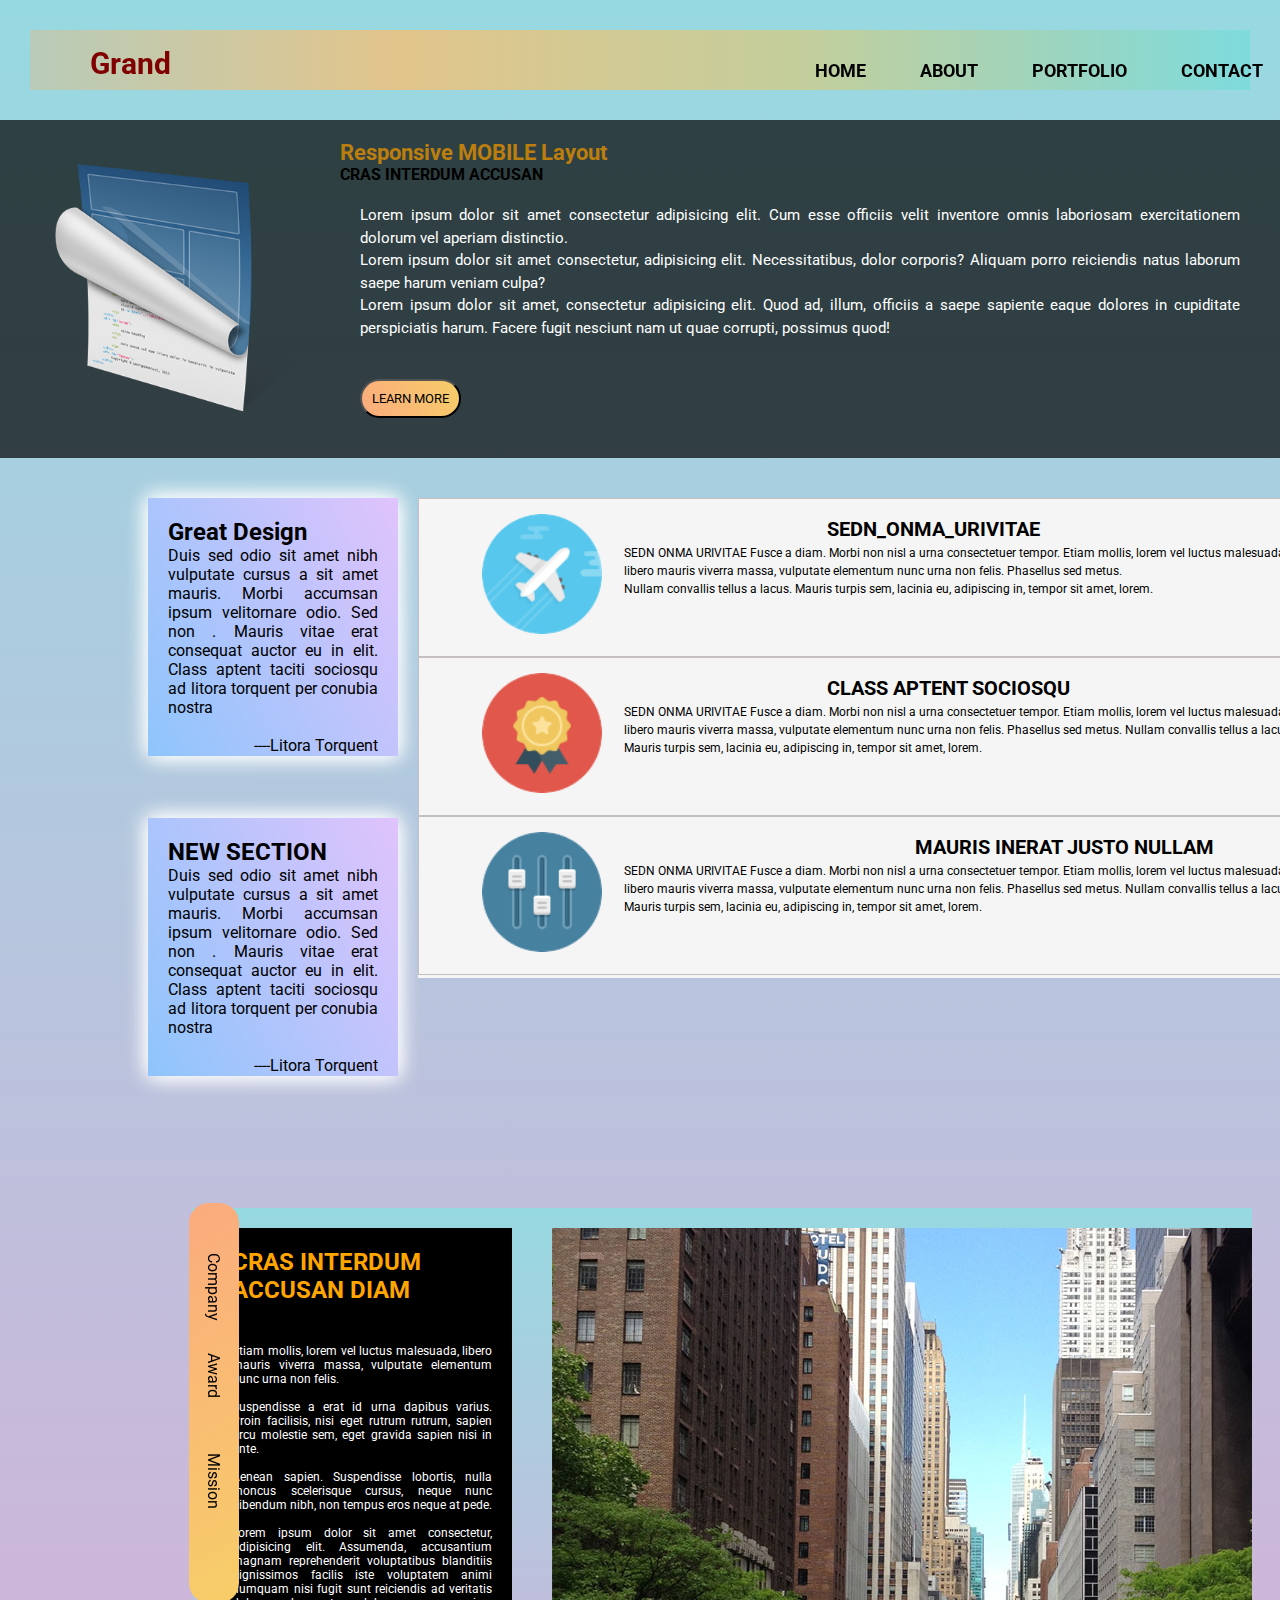
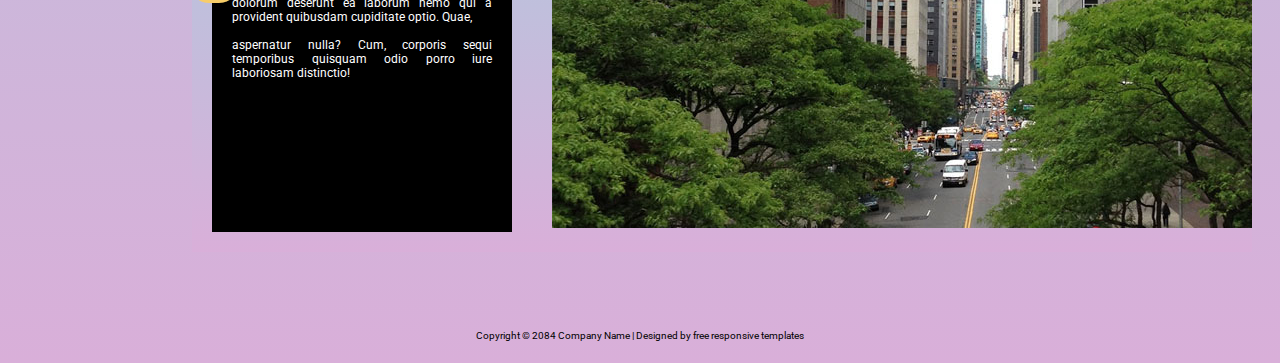
<file: index.html>
<!DOCTYPE html>
<html lang="en">

<head>
    <meta charset="UTF-8">
    <meta name="viewport" content="width=device-width, initial-scale=1.0">
    <link rel="preconnect" href="https://fonts.googleapis.com">
    <link rel="preconnect" href="https://fonts.gstatic.com" crossorigin>
    <link
        href="https://fonts.googleapis.com/css2?family=Roboto:ital,wght@0,100;0,300;0,400;0,500;0,700;0,900;1,100;1,300;1,400;1,500;1,700;1,900&display=swap"
        rel="stylesheet">
    <link rel="stylesheet" href="https://cdnjs.cloudflare.com/ajax/libs/font-awesome/6.6.0/css/all.min.css"
        integrity="sha512-Kc323vGBEqzTmouAECnVceyQqyqdsSiqLQISBL29aUW4U/M7pSPA/gEUZQqv1cwx4OnYxTxve5UMg5GT6L4JJg=="
        crossorigin="anonymous" referrerpolicy="no-referrer" />
    <link rel="stylesheet" href="./index.css">
    <title>Grand</title>
</head>

<body class="container">
    <div class="frame">
        <header class="navigation">
            <div class="head">
                <label for="check"><i class="fa fa-bars"></i></label>
                <input type="checkbox" name="check" id="check">
                <ul type="none">
                    <li><a href="./index.html">HOME</a></li>
                    <li><a href="./About.html">ABOUT</a></li>
                    <li><a href="./partfolio.html">PORTFOLIO</a></li>
                    <li><a href="./contact.html">CONTACT</a></li>
                </ul>
                <a href="#" class="logo">Grand</a>
            </div>
        </header>
        <div class="middle1">
            <div class="page1"></div>
            <div class="text">
                <h1>Responsive MOBILE Layout</h1>
                <h4>CRAS INTERDUM ACCUSAN</h4>
                <p>Lorem ipsum dolor sit amet consectetur adipisicing elit. Cum esse officiis velit inventore omnis
                    laboriosam exercitationem dolorum vel aperiam distinctio.<br>
                    Lorem ipsum dolor sit amet consectetur, adipisicing elit. Necessitatibus, dolor corporis? Aliquam
                    porro reiciendis natus laborum saepe harum veniam culpa?<br>
                    Lorem ipsum dolor sit amet, consectetur adipisicing elit. Quod ad, illum, officiis a saepe sapiente
                    eaque dolores in cupiditate perspiciatis harum. Facere fugit nesciunt nam ut quae corrupti, possimus
                    quod!
                </p>
                <button>LEARN MORE</button>
            </div>
        </div>
        <div class="middle2">
            <div class="boxab">
            <div class="box1">
                <div class="box1text">
                    <h2>Great Design</h2>
                    <p>Duis sed odio sit amet nibh vulputate cursus a sit amet mauris. Morbi accumsan ipsum velitornare
                        odio. Sed non .

                        Mauris vitae erat consequat auctor eu in elit. Class aptent taciti sociosqu ad litora torquent
                        per conubia nostra</p><br>
                    <span>----Litora Torquent
                    </span>
                </div>
            </div>
            <div class="box2">
                <div class="box2text">
                    <div class="box2text">
                        <h2>NEW SECTION</h2>
                        <p>Duis sed odio sit amet nibh vulputate cursus a sit amet mauris. Morbi accumsan ipsum
                            velitornare odio. Sed non .

                            Mauris vitae erat consequat auctor eu in elit. Class aptent taciti sociosqu ad litora
                            torquent per conubia nostra</p><br>
                        <span>----Litora Torquent
                        </span>
                    </div>
                </div></div></div>
                <div class="box3">
                    <div class="boxa">
                        <figure><img src="./templatemo_homeicon1.png" alt=""></figure>
                        <div class="boxatext">
                            <h2>SEDN_ONMA_URIVITAE</h2>
                            <p>
                                SEDN ONMA URIVITAE
                                Fusce a diam. Morbi non nisl a urna consectetuer tempor. Etiam mollis, lorem vel luctus
                                malesuada, libero mauris viverra massa, vulputate elementum nunc urna non felis.
                                Phasellus sed metus.<br>

                                Nullam convallis tellus a lacus. Mauris turpis sem, lacinia eu, adipiscing in, tempor
                                sit amet, lorem.</p>
                        </div>
                    </div>
                    <div class="boxa">
                        <figure><img src="./templatemo_homeicon2.png" alt=""></figure>
                        <div class="boxatext">
                            <h2>CLASS APTENT SOCIOSQU</h2>
                            <p>
                                SEDN ONMA URIVITAE
                                Fusce a diam. Morbi non nisl a urna consectetuer tempor. Etiam mollis, lorem vel luctus
                                malesuada, libero mauris viverra massa, vulputate elementum nunc urna non felis.
                                Phasellus sed metus.

                                Nullam convallis tellus a lacus. Mauris turpis sem, lacinia eu, adipiscing in, tempor
                                sit amet, lorem.</p>
                        </div>
                    </div>
                    <div class="boxa">
                        <figure><img src="./templatemo_homeicon3.png" alt=""></figure>
                        <div class="boxatext">
                            <h2 class="b3">MAURIS INERAT JUSTO NULLAM</h2>
                            <p>
                                SEDN ONMA URIVITAE
                                Fusce a diam. Morbi non nisl a urna consectetuer tempor. Etiam mollis, lorem vel luctus
                                malesuada, libero mauris viverra massa, vulputate elementum nunc urna non felis.
                                Phasellus sed metus.

                                Nullam convallis tellus a lacus. Mauris turpis sem, lacinia eu, adipiscing in, tempor
                                sit amet, lorem.</p>
                        </div>
                    </div>
                </div>

            
        </div>
        <div class="middle3">
            <div class="nav">
               <li><a href="./company.html" target="iframe">Company</a></li>
               <li><a href="./award.html" target="iframe">Award</a></li>
               <li><a href="./mission.html" target="iframe">Mission</a></li></div>
                <iframe src="./company.html" frameborder="0" name="iframe" scrolling="no">
                </iframe>
        </div>
        <div class="footer">
            <div class="foottext">
                <p>Copyright © 2084 Company Name | Designed by free responsive templates</p>
            </div>
        </div>
    </div>
    </div>

</body>

</html>
</file>
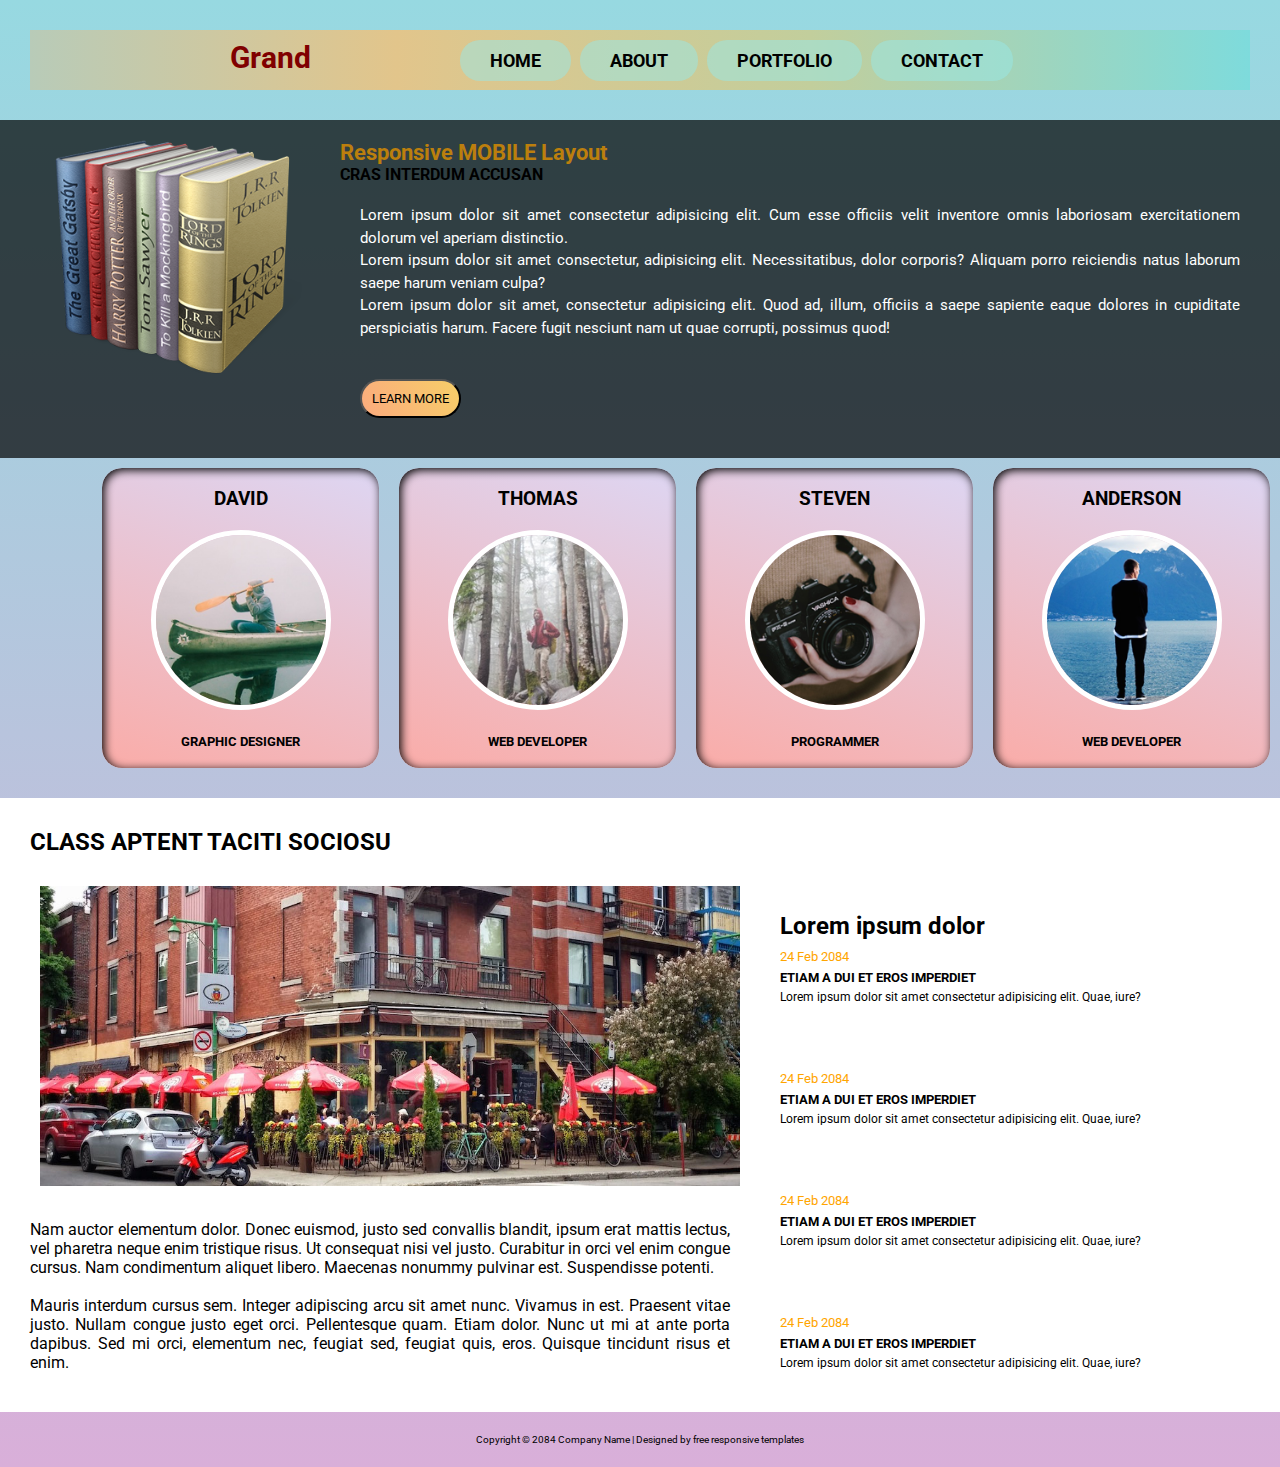
<file: About.html>
<!DOCTYPE html>
<html lang="en">

<head>
    <meta charset="UTF-8">
    <meta name="viewport" content="width=device-width, initial-scale=1.0">
    <link rel="preconnect" href="https://fonts.googleapis.com">
    <link rel="preconnect" href="https://fonts.gstatic.com" crossorigin>
    <link
        href="https://fonts.googleapis.com/css2?family=Roboto:ital,wght@0,100;0,300;0,400;0,500;0,700;0,900;1,100;1,300;1,400;1,500;1,700;1,900&display=swap"
        rel="stylesheet">
    <link rel="stylesheet" href="https://cdnjs.cloudflare.com/ajax/libs/font-awesome/6.6.0/css/all.min.css"
        integrity="sha512-Kc323vGBEqzTmouAECnVceyQqyqdsSiqLQISBL29aUW4U/M7pSPA/gEUZQqv1cwx4OnYxTxve5UMg5GT6L4JJg=="
        crossorigin="anonymous" referrerpolicy="no-referrer" />
    <link rel="stylesheet" href="./About.css">
    <title>Grand</title>
</head>
<body class="container">
    <div class="frame">
        <header class="navigation">
            <div class="head">
                <label for="check"><i class="fa fa-bars"></i></label>
                <input type="checkbox" name="check" id="check">
                <ul type="none">
                    <li><a href="./index.html">HOME</a></li>
                    <li><a href="./About.html">ABOUT</a></li>
                    <li><a href="./partfolio.html">PORTFOLIO</a></li>
                    <li><a href="./contact.html">CONTACT</a></li>
                </ul>
                <a href="#" class="logo">Grand</a>
            </div>
        </header>
        <div class="middle1">
            <div class="page1"></div>
            <div class="text">
                <h1>Responsive MOBILE Layout</h1>
                <h4>CRAS INTERDUM ACCUSAN</h4>
                <p>Lorem ipsum dolor sit amet consectetur adipisicing elit. Cum esse officiis velit inventore omnis
                    laboriosam exercitationem dolorum vel aperiam distinctio.<br>
                    Lorem ipsum dolor sit amet consectetur, adipisicing elit. Necessitatibus, dolor corporis? Aliquam
                    porro reiciendis natus laborum saepe harum veniam culpa?<br>
                    Lorem ipsum dolor sit amet, consectetur adipisicing elit. Quod ad, illum, officiis a saepe sapiente
                    eaque dolores in cupiditate perspiciatis harum. Facere fugit nesciunt nam ut quae corrupti, possimus
                    quod!
                </p>
                <button>LEARN MORE</button>
            </div>
        </div>
        <div class="blocks">
            <div class="block1">
                <div class="block1text">
                    <h3>DAVID</h3>
                    <figure><img src="./templatemo_about1.png" alt=""></figure>
                    <h5>GRAPHIC DESIGNER</h5>
                </div>
            </div>
            <div class="block1">
                <div class="block1text">
                    <h3>THOMAS</h3>
                    <figure><img src="./templatemo_about4.png" alt=""></figure>
                    <h5>WEB DEVELOPER</h5>
                </div>
            </div>
            <div class="block1">
                <div class="block1text">
                    <h3>STEVEN</h3>
                    <figure><img src="./templatemo_about2.png" alt=""></figure>
                    <h5>PROGRAMMER</h5>
                </div>
            </div>
            <div class="block1">
                <div class="block1text">
                    <h3>ANDERSON</h3>
                    <figure><img src="./templatemo_about3.png" alt=""></figure>
                    <h5>WEB DEVELOPER</h5>
                </div>
            </div>
        </div>
        <div class="page3">
            <div class="content">
            <h2>CLASS APTENT TACITI SOCIOSU</h2><figure><img src="./templatemo_about5.jpg" alt="" class="aboutimg"></figure>
        <p>Nam auctor elementum dolor. Donec euismod, justo sed convallis blandit, ipsum erat mattis lectus, vel pharetra neque enim tristique risus. Ut consequat nisi vel justo. Curabitur in orci vel enim congue cursus. Nam condimentum aliquet libero. Maecenas nonummy pulvinar est. Suspendisse potenti.<br><br>

            Mauris interdum cursus sem. Integer adipiscing arcu sit amet nunc. Vivamus in est. Praesent vitae justo. Nullam congue justo eget orci. Pellentesque quam. Etiam dolor. Nunc ut mi at ante porta dapibus. Sed mi orci, elementum nec, feugiat sed, feugiat quis, eros. Quisque tincidunt risus et enim.</p></div>
            <div class="contexttext">
            <div class="pagea">
                <h2>Lorem ipsum dolor</h2>
                <span>24 Feb 2084</span>
                <h5>ETIAM A DUI ET EROS IMPERDIET</h5>
                <p>Lorem ipsum dolor sit amet consectetur adipisicing elit. Quae, iure?</p>
            </div>
            <div class="pagea">
                <!-- <h2>Lorem ipsum dolor</h2> -->
                <span>24 Feb 2084</span>
                <h5>ETIAM A DUI ET EROS IMPERDIET</h5>
                <p>Lorem ipsum dolor sit amet consectetur adipisicing elit. Quae, iure?</p>
            </div>
            <div class="pagea">
                <!-- <h2>Lorem ipsum dolor</h2> -->
                <span>24 Feb 2084</span>
                <h5>ETIAM A DUI ET EROS IMPERDIET</h5>
                <p>Lorem ipsum dolor sit amet consectetur adipisicing elit. Quae, iure?</p>
            </div>
            <div class="pagea">
                <!-- <h2>Lorem ipsum dolor</h2> -->
                <span>24 Feb 2084</span>
                <h5>ETIAM A DUI ET EROS IMPERDIET</h5>
                <p>Lorem ipsum dolor sit amet consectetur adipisicing elit. Quae, iure?</p>
            </div>
        </div>
        </div>
        <div class="footer">
            <div class="foottext">
                <p>Copyright © 2084 Company Name | Designed by free responsive templates</p>
            </div>
        </div>
    </div>
</body>
</html>
</file>
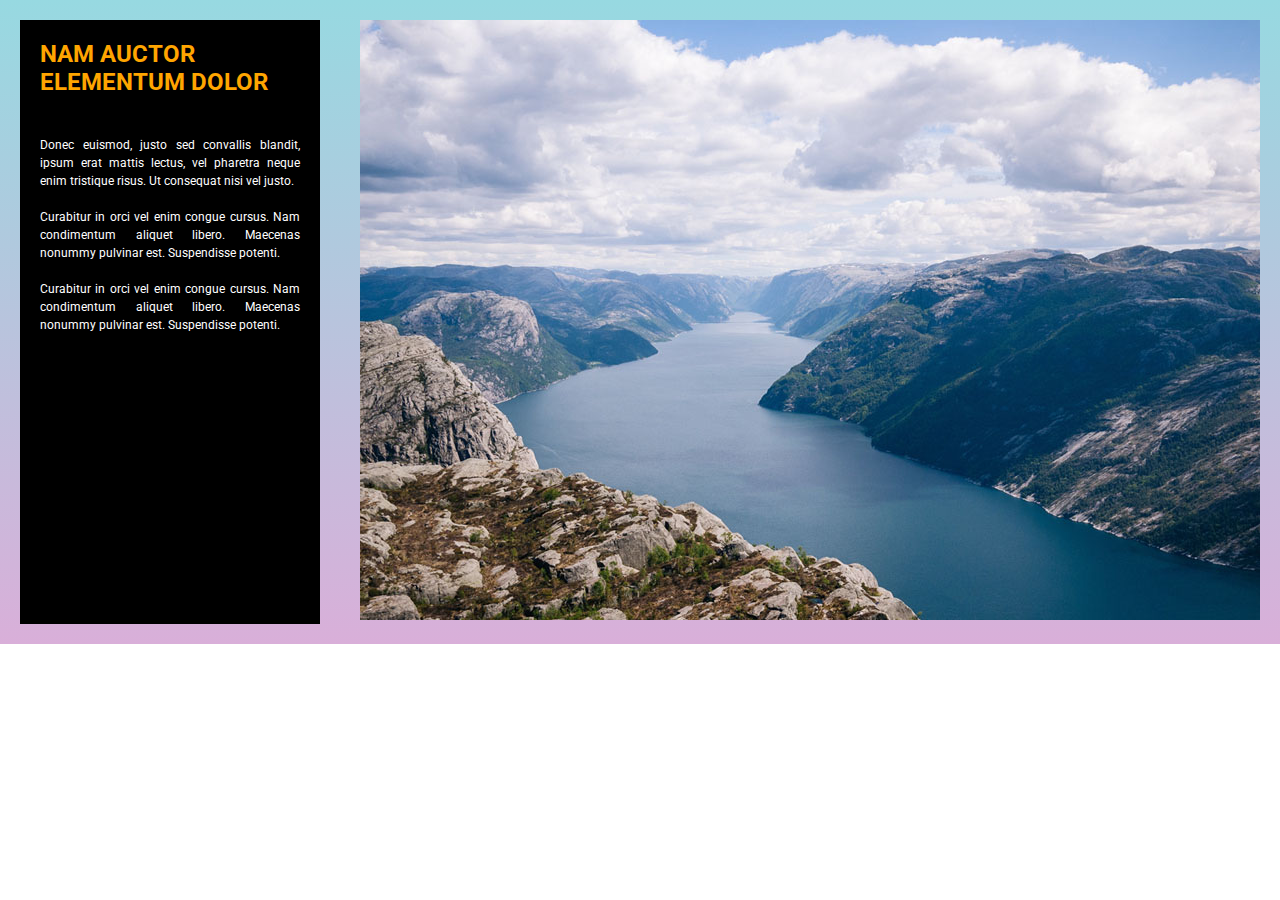
<file: award.html>
<!DOCTYPE html>
<html lang="en">
<head>
    <meta charset="UTF-8">
    <meta name="viewport" content="width=device-width, initial-scale=1.0">
    <link
        href="https://fonts.googleapis.com/css2?family=Roboto:ital,wght@0,100;0,300;0,400;0,500;0,700;0,900;1,100;1,300;1,400;1,500;1,700;1,900&display=swap"
        rel="stylesheet">
    <title>Award</title>
</head>
<style>
    *{
        padding: 0;
        margin: 0;
        box-sizing: border-box;
        font-family: "Roboto", sans-serif;
    }
    .container{
        background-color: #D9AFD9;
        background-image: linear-gradient(0deg, #D9AFD9 0%, #97D9E1 100%);
    }
    .frame{
        margin: 20px;
        background-color: black;
    }
    .frame>h2{
        color: orange;
        /* padding: 20px; */
        margin: 20px;
    }
    .frame>p{
        text-align: justify;
        line-height: 1.5;
        color: white;
        font-size: 12px;
        padding: 20px;
    }
    img{
        margin: 20px;
    }
    .container>img{
        width: 280px;
        height: 200px;
    }
    @media screen and (min-width:768px) {
        .container>figure>img{
            width: 200px;
            height: 200px;
        }}
        @media screen and (min-width:1044px) {
            .container{
                display: flex;
            }
            .frame>p{
                width: 300px;
            }
           
        }
</style>
<body>
    <div class="container">
        <div class="frame">
            <h2>NAM AUCTOR ELEMENTUM DOLOR
            </h2>
            <P>Donec euismod, justo sed convallis blandit, ipsum erat mattis lectus, vel pharetra neque enim tristique risus. Ut consequat nisi vel justo.<br><br>

                Curabitur in orci vel enim congue cursus. Nam condimentum aliquet libero. Maecenas nonummy pulvinar est. Suspendisse potenti.<br><br>
                Curabitur in orci vel enim congue cursus. Nam condimentum aliquet libero. Maecenas nonummy pulvinar est. Suspendisse potenti.
                
                </P>
        </div>
        <div class="image">
            <figure><img src="./templatemo_award.jpg" alt=""></figure>
        </div>
    </div>
</body>
</html>
</file>
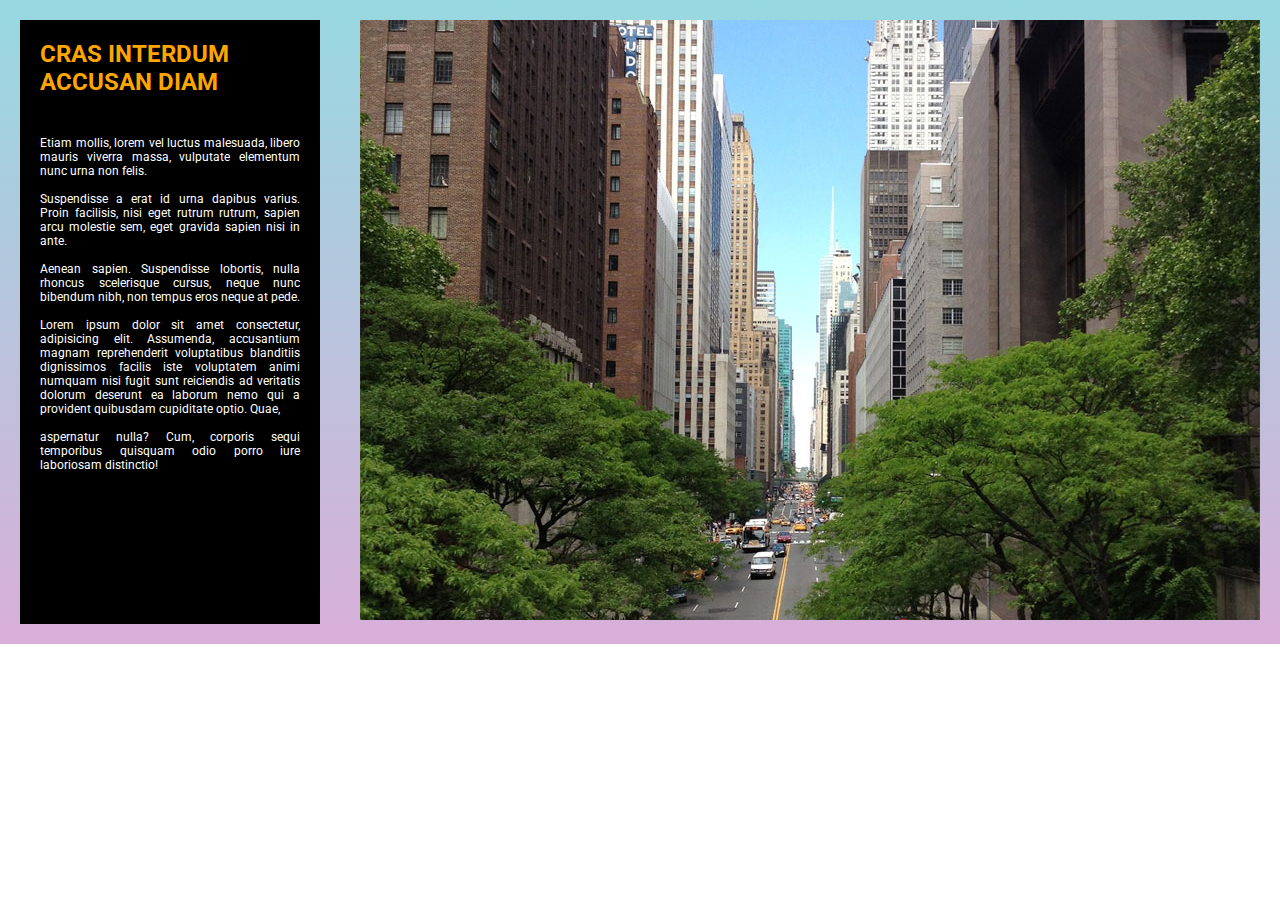
<file: company.html>
<!DOCTYPE html>
<html lang="en">
<head>
    <meta charset="UTF-8">
    <meta name="viewport" content="width=device-width, initial-scale=1.0">
    <link
        href="https://fonts.googleapis.com/css2?family=Roboto:ital,wght@0,100;0,300;0,400;0,500;0,700;0,900;1,100;1,300;1,400;1,500;1,700;1,900&display=swap"
        rel="stylesheet">
    <title>Company</title>
</head>
<style>
    *{
        padding: 0;
        margin: 0;
        box-sizing: border-box;
        font-family: "Roboto", sans-serif;
    }
    .container{
        background-color: #D9AFD9;
        background-image: linear-gradient(0deg, #D9AFD9 0%, #97D9E1 100%);
    }
    .frame{
        margin: 20px;
        background-color: black;
    }
    .frame>h2{
        color: orange;
        /* padding: 20px; */
        margin: 20px;
    }
    .frame>p{
        text-align: justify;
        
        color: white;
        font-size: 12px;
        padding: 20px;
    }
    img{
        margin: 20px;
    }
    .container>img{
        width: 280px;
        height: 200px;
    }
    @media screen and (min-width:768px) {
        .container>figure>img{
            width: 200px;
            height: 200px;
        }}
        @media screen and (min-width:1044px) {
            .container{
                display: flex;
            }
            .frame>p{
                width: 300px;
            }
           
        }
        
    
</style>
<body>
    <div class="container">
        <div class="frame">
            <h2>CRAS INTERDUM ACCUSAN DIAM</h2>
            <P>Etiam mollis, lorem vel luctus malesuada, libero mauris viverra massa, vulputate elementum nunc urna non felis.<br><br>

                Suspendisse a erat id urna dapibus varius. Proin facilisis, nisi eget rutrum rutrum, sapien arcu molestie sem, eget gravida sapien nisi in ante.<br><br>
                
                Aenean sapien. Suspendisse lobortis, nulla rhoncus scelerisque cursus, neque nunc bibendum nibh, non tempus eros neque at pede.<br><br>
            Lorem ipsum dolor sit amet consectetur, adipisicing elit. Assumenda, accusantium magnam reprehenderit voluptatibus blanditiis dignissimos facilis iste voluptatem animi numquam nisi fugit sunt reiciendis ad veritatis dolorum deserunt ea laborum nemo qui a provident quibusdam cupiditate optio. Quae,<br><br> aspernatur nulla? Cum, corporis sequi temporibus quisquam odio porro iure laboriosam distinctio!</P>
        </div>
        <div class="image">
            <figure><img src="./templatemo_company.jpg" alt=""></figure>
        </div>
    </div>
</body>
</html>
</file>
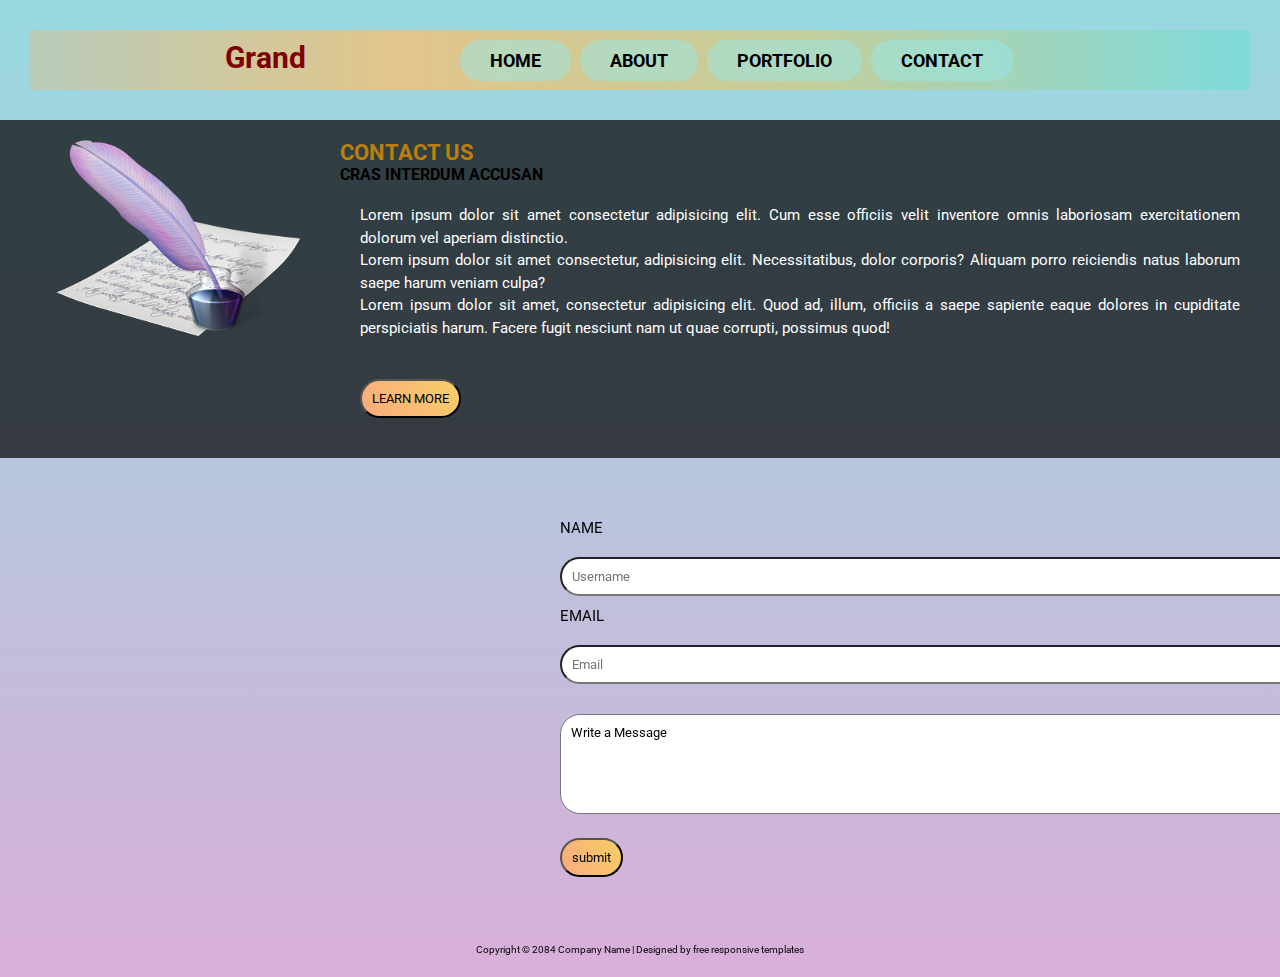
<file: contact.html>
<!DOCTYPE html>
<html lang="en">

<head>
    <meta charset="UTF-8">
    <meta name="viewport" content="width=device-width, initial-scale=1.0">
    <link rel="preconnect" href="https://fonts.googleapis.com">
    <link rel="preconnect" href="https://fonts.gstatic.com" crossorigin>
    <link
        href="https://fonts.googleapis.com/css2?family=Roboto:ital,wght@0,100;0,300;0,400;0,500;0,700;0,900;1,100;1,300;1,400;1,500;1,700;1,900&display=swap"
        rel="stylesheet">
    <link rel="stylesheet" href="https://cdnjs.cloudflare.com/ajax/libs/font-awesome/6.6.0/css/all.min.css"
        integrity="sha512-Kc323vGBEqzTmouAECnVceyQqyqdsSiqLQISBL29aUW4U/M7pSPA/gEUZQqv1cwx4OnYxTxve5UMg5GT6L4JJg=="
        crossorigin="anonymous" referrerpolicy="no-referrer" />
    <link rel="stylesheet" href="./contact.css">
    <title>Grand</title>
</head>
<body class="container">
    <div class="frame">
        <header class="navigation">
            <div class="head">
                <label for="check"><i class="fa fa-bars"></i></label>
                <input type="checkbox" name="check" id="check">
                <ul type="none">
                    <li><a href="./index.html">HOME</a></li>
                    <li><a href="./About.html">ABOUT</a></li>
                    <li><a href="./partfolio.html">PORTFOLIO</a></li>
                    <li><a href="./contact.html">CONTACT</a></li>
                </ul>
                <a href="#" class="logo">Grand</a>
            </div>
        </header>
        <div class="middle1">
            <div class="page1"></div>
            <div class="text">
                <h1>CONTACT US</h1>
                <h4>CRAS INTERDUM ACCUSAN</h4>
                <p>Lorem ipsum dolor sit amet consectetur adipisicing elit. Cum esse officiis velit inventore omnis
                    laboriosam exercitationem dolorum vel aperiam distinctio.<br>
                    Lorem ipsum dolor sit amet consectetur, adipisicing elit. Necessitatibus, dolor corporis? Aliquam
                    porro reiciendis natus laborum saepe harum veniam culpa?<br>
                    Lorem ipsum dolor sit amet, consectetur adipisicing elit. Quod ad, illum, officiis a saepe sapiente
                    eaque dolores in cupiditate perspiciatis harum. Facere fugit nesciunt nam ut quae corrupti, possimus
                    quod!
                </p>
                <button>LEARN MORE</button>
            </div>
        </div>
        <div class="contact">
        <div class="map">
            <iframe src="https://www.google.com/maps/embed?pb=!1m18!1m12!1m3!1d15221.965852307876!2d78.4171008!3d17.48403765!2m3!1f0!2f0!3f0!3m2!1i1024!2i768!4f13.1!3m3!1m2!1s0x3bcb91bc428b7359%3A0x4d00b34fcd26fcf!2sKukatpally!5e0!3m2!1sen!2sin!4v1724264082961!5m2!1sen!2sin" width="600" height="450" style="border:0;" allowfullscreen="" loading="lazy" referrerpolicy="no-referrer-when-downgrade" class="map2"></iframe>
        </div>
        <div class="form">
            <label for="name">NAME</label><br>
            <input type="text" name="name" id="name" placeholder="Username" required><br>
            <label for="email">EMAIL</label><br>
            <input type="email" name="emain" id="email" placeholder="Email" required><br>
            <textarea name="message" id="meassage" placeholder="write a message">Write a Message</textarea><br>
            <button>submit</button>
        </div></div>
        <div class="footer">
            <div class="foottext">
                <p>Copyright © 2084 Company Name | Designed by free responsive templates</p>
            </div>
        </div>
    </div>
</body>
</html>
</file>
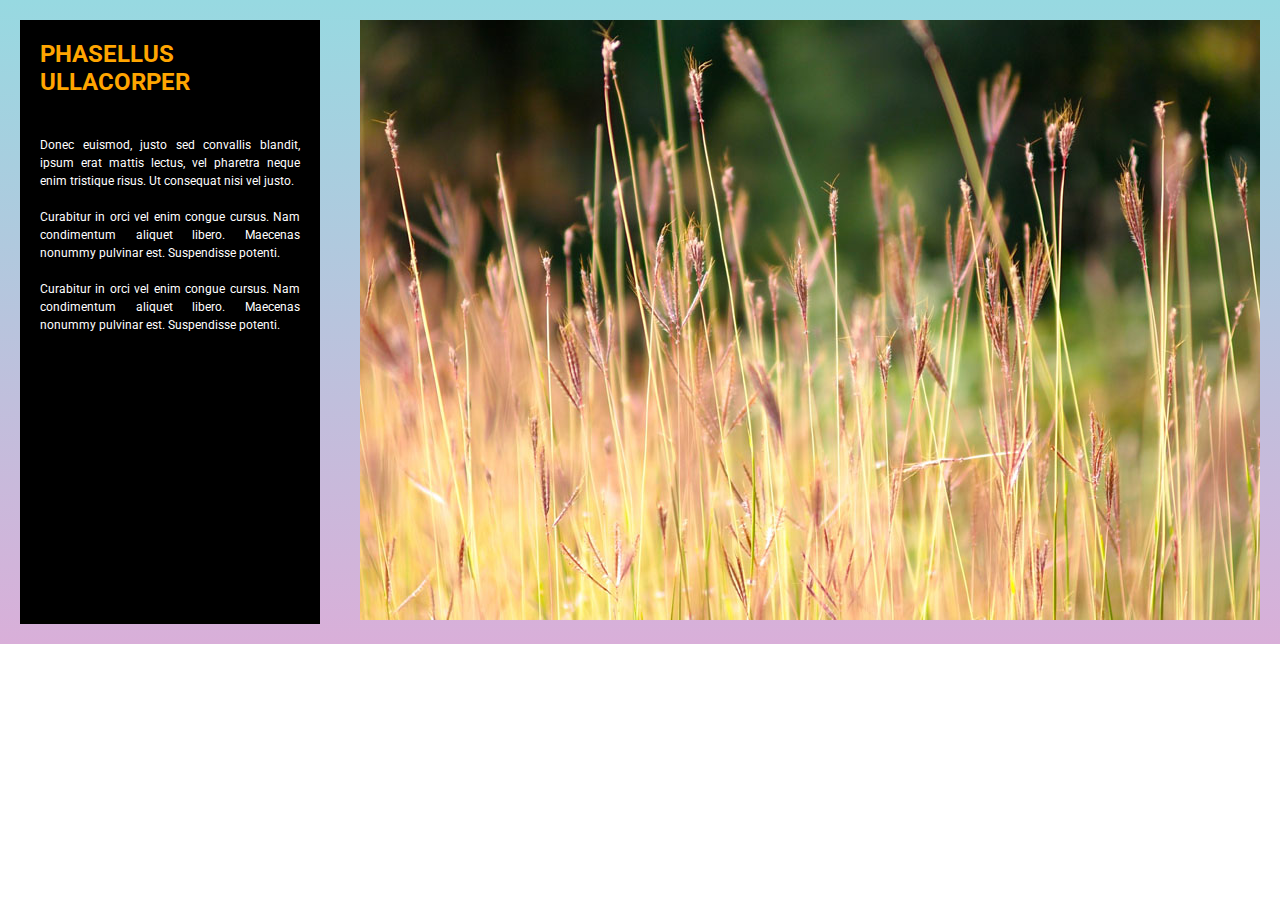
<file: mission.html>
<!DOCTYPE html>
<html lang="en">
<head>
    <meta charset="UTF-8">
    <meta name="viewport" content="width=device-width, initial-scale=1.0">
    <link
        href="https://fonts.googleapis.com/css2?family=Roboto:ital,wght@0,100;0,300;0,400;0,500;0,700;0,900;1,100;1,300;1,400;1,500;1,700;1,900&display=swap"
        rel="stylesheet">
    <title>MISSION</title>
</head>
<style>
    *{
        padding: 0;
        margin: 0;
        box-sizing: border-box;
        font-family: "Roboto", sans-serif;
    }
    .container{
        background-color: #D9AFD9;
        background-image: linear-gradient(0deg, #D9AFD9 0%, #97D9E1 100%);
    }
    .frame{
        margin: 20px;
        background-color: black;
    }
    .frame>h2{
        color: orange;
        /* padding: 20px; */
        margin: 20px;
    }
    .frame>p{
        text-align: justify;
        line-height: 1.5;
        color: white;
        font-size: 12px;
        padding: 20px;
    }
    img{
        margin: 20px;
    }
    .container>img{
        width: 280px;
        height: 200px;
    }
    @media screen and (min-width:768px) {
        .container>figure>img{
            width: 200px;
            height: 200px;
        }}
        @media screen and (min-width:1044px) {
            .container{
                display: flex;
            }
            .frame>p{
                width: 300px;
            }
           
        }
        
</style>
<body>
    <div class="container">
        <div class="frame">
            <h2>PHASELLUS ULLACORPER

            </h2>
            <P>Donec euismod, justo sed convallis blandit, ipsum erat mattis lectus, vel pharetra neque enim tristique risus. Ut consequat nisi vel justo.<br><br>

                Curabitur in orci vel enim congue cursus. Nam condimentum aliquet libero. Maecenas nonummy pulvinar est. Suspendisse potenti.<br><br>
                Curabitur in orci vel enim congue cursus. Nam condimentum aliquet libero. Maecenas nonummy pulvinar est. Suspendisse potenti.
                
                </P>
        </div>
        <div class="image">
            <figure><img src="./templatemo_mission.jpg" alt=""></figure>
        </div>
    </div>
</body>
</html>
</file>
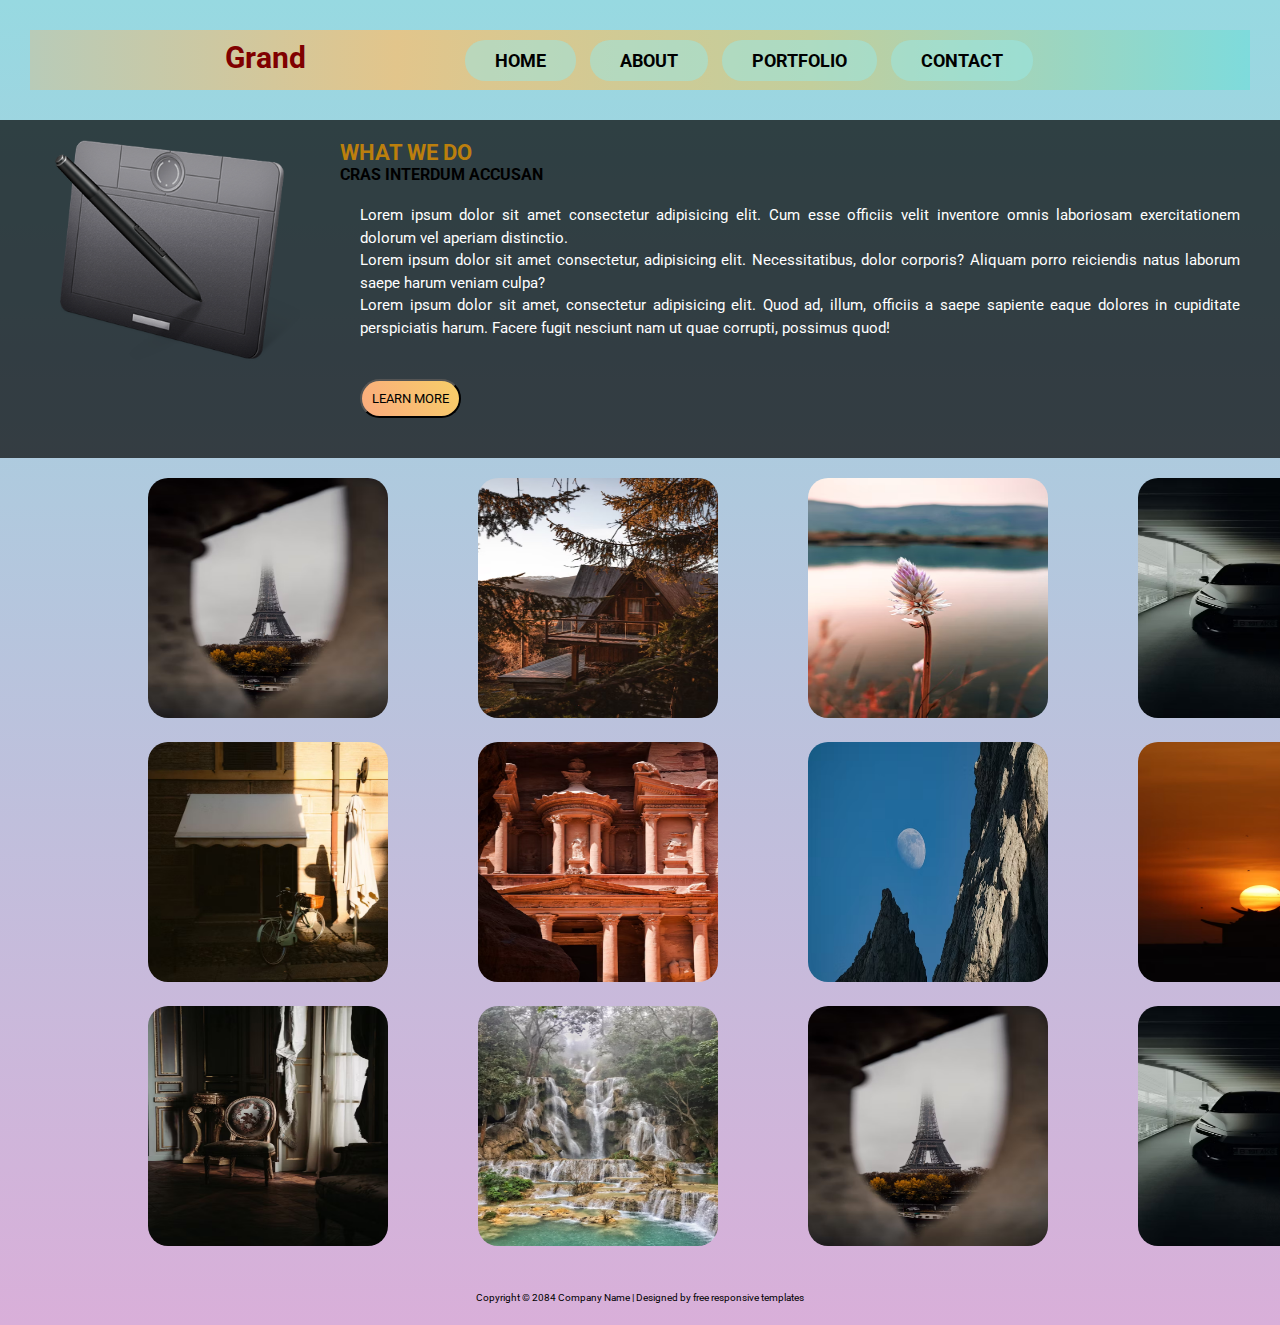
<file: partfolio.html>
<!DOCTYPE html>
<html lang="en">

<head>
    <meta charset="UTF-8">
    <meta name="viewport" content="width=device-width, initial-scale=1.0">
    <link rel="preconnect" href="https://fonts.googleapis.com">
    <link rel="preconnect" href="https://fonts.gstatic.com" crossorigin>
    <link
        href="https://fonts.googleapis.com/css2?family=Roboto:ital,wght@0,100;0,300;0,400;0,500;0,700;0,900;1,100;1,300;1,400;1,500;1,700;1,900&display=swap"
        rel="stylesheet">
    <link rel="stylesheet" href="https://cdnjs.cloudflare.com/ajax/libs/font-awesome/6.6.0/css/all.min.css"
        integrity="sha512-Kc323vGBEqzTmouAECnVceyQqyqdsSiqLQISBL29aUW4U/M7pSPA/gEUZQqv1cwx4OnYxTxve5UMg5GT6L4JJg=="
        crossorigin="anonymous" referrerpolicy="no-referrer" />
    <link rel="stylesheet" href="./partfolio.css">
    <title>Grand</title>
</head>
<body class="container">
    <div class="frame">
        <header class="navigation">
            <div class="head">
                <label for="check"><i class="fa fa-bars"></i></label>
                <input type="checkbox" name="check" id="check">
                <ul type="none">
                    <li><a href="./index.html">HOME</a></li>
                    <li><a href="./About.html">ABOUT</a></li>
                    <li><a href="./partfolio.html">PORTFOLIO</a></li>
                    <li><a href="./contact.html">CONTACT</a></li>
                </ul>
                <a href="#" class="logo">Grand</a>
            </div>
        </header>
        <div class="middle1">
            <div class="page1"></div>
            <div class="text">
                <h1>WHAT WE DO</h1>
                <h4>CRAS INTERDUM ACCUSAN</h4>
                <p>Lorem ipsum dolor sit amet consectetur adipisicing elit. Cum esse officiis velit inventore omnis
                    laboriosam exercitationem dolorum vel aperiam distinctio.<br>
                    Lorem ipsum dolor sit amet consectetur, adipisicing elit. Necessitatibus, dolor corporis? Aliquam
                    porro reiciendis natus laborum saepe harum veniam culpa?<br>
                    Lorem ipsum dolor sit amet, consectetur adipisicing elit. Quod ad, illum, officiis a saepe sapiente
                    eaque dolores in cupiditate perspiciatis harum. Facere fugit nesciunt nam ut quae corrupti, possimus
                    quod!
                </p>
                <button>LEARN MORE</button>
            </div>
        </div>
        <div class="middle2">
            <div class="images">
                <figure><img src="./pic1.avif" alt="" class="pic"><i class="fa fa-search search"></i></figure>
                <figure><img src="./pic2.avif" alt="" class="pic"><i class="fa fa-search search"></i></figure>
                <figure><img src="./pic3.avif" alt="" class="pic"><i class="fa fa-search search"></i></figure>
                <figure><img src="./pic4.avif" alt="" class="pic"><i class="fa fa-search search"></i></figure>
                <figure><img src="./pic5.avif" alt="" class="pic"><i class="fa fa-search search"></i></figure>
                <figure><img src="./pic6.avif" alt="" class="pic"><i class="fa fa-search search"></i></figure>
                <figure><img src="./pic7.avif" alt="" class="pic"><i class="fa fa-search search"></i></figure>
                <figure><img src="./pic8.avif" alt="" class="pic"><i class="fa fa-search search"></i></figure>
                <figure><img src="./pic9.avif" alt="" class="pic"><i class="fa fa-search search"></i></figure>
                <figure><img src="./pic10.avif" alt="" class="pic"><i class="fa fa-search search"></i></figure>
                <figure><img src="./pic1.avif" alt="" class="pic"><i class="fa fa-search search"></i></figure>
                <figure><img src="./pic4.avif" alt="" class="pic"><i class="fa fa-search search"></i></figure>
            </div>
        </div>
        <div class="footer">
            <div class="foottext">
                <p>Copyright © 2084 Company Name | Designed by free responsive templates</p>
            </div>
        </div>
    </div>
</body>
</html>
</file>
<file: index.css>
*{
    padding: 0;
    margin: 0;
    box-sizing: border-box;
    font-family: "Roboto", sans-serif;
}
.container{
    background-color: #D9AFD9;
background-image: linear-gradient(0deg, #D9AFD9 0%, #97D9E1 100%);
background-repeat: no-repeat;
}

.navigation{
    background-image: linear-gradient(to right, #e4afcb 0%, #b8cbb8 0%, #b8cbb8 0%, #e2c58b 30%, #c2ce9c 64%, #7edbdc 100%);
    height: 60px;
    margin: 30px;
    position:sticky;
    top: 20px;
    padding: 10px;
}
ul{
    visibility: hidden;
    float: left;
    margin: 20px;
}
a{
    text-decoration: none;
    color: black;
    padding: 20px;
    margin: 20px;
}
ul>li{
    padding: 10px;
    border: 1px;
    border-style: groove;
    border-radius: 20px;
    margin: 5px;
}

input:checked +ul{
    visibility: visible;
}
input{
    visibility: hidden;
}
label{
    font-size: 30px;
    margin: 10px;
    color: #97D9E1;
}
.logo{
    position: relative;
    right:-50px;
    font-size: 30px;
    z-index: -11;
    font-weight: bolder;
    color: maroon;
}

.middle1{
    background-color: rgb(0, 0,0,.7);
}
.page1{
    background-image: url(./templatemo_homeicon.png);
    background-repeat: no-repeat;
    background-size: 250px;
    background-position:center;
    min-height: 16em;
    min-width: 20em;
}
.text>button{
    border-radius: 20px;
}
.text>button:hover{
    box-shadow: 2px 2px 20px white,-2px 2px 20px white;
    transform: scale(1.1);
    transition: all .5s;
}

.text>h1{
    font-size: 22px;
    text-align: start;
    color:rgb(188, 127, 13);
}
.text>p{
    color: white;
    text-align: justify;
    font-size: 15px;
    margin: 20px;
    line-height: 1.5;
}
button{
    margin: 20px;
    padding: 10px;
    background-color: #FBAB7E;
background-image: linear-gradient(62deg, #FBAB7E 0%, #F7CE68 100%);
outline: none;
}
@media screen and (min-width:1024px) {
    .middle2{
        display: flex;;
        grid-template-columns: 300px,700px;

    }
    .box3{
        height: 480px; 
    }
    .boxa{
        width: 300px;
        display: flex;
        width: 700px;
        gap: 60px;
        padding: 20px;
        text-align:left;
    }
    .logo{
        position: relative;
        top: 10px;
        left: -500px;   
        text-align: end; 
    }
    
   }
.box1,.box2{
    height: 300px;
    width: 250px;
    margin: 20px;
}
.box1 > .box1text,.box2> .box2text{
    padding: 20px;
    background-color: #8EC5FC;
background-image: linear-gradient(62deg, #8EC5FC 0%, #E0C3FC 100%);
box-shadow: 2px 2px 20px white,-2px -2px 20px white;
    text-align: justify;
}
:is(.box1text,.box2text)>span{
    float: right;
}
:is(.box1text,.box2text):hover{
    transform: scale(1.2);
    transition: all 2s;
}
@media screen and (min-width:768px) {
    .box1,.box2{
       margin-left: 30%;
    }
    
}
@media screen and (min-width:1024px) {
    .box1,.box2{
        margin-left: 20px;
    }
    
}
.box3{
    margin-top: 20px;
    background-color: whitesmoke;
}
.boxa{
    padding: 10px;
    text-align: justify;
    border: 1px solid rgb(197, 191, 191);
}
.boxa:hover{
    filter: brightness(50%);
    box-shadow:inset 2px 2px 20px black;
}
.middle2{
    margin: 20px;
}
.boxa>*{
    margin: 5px;
    line-height: 1.5;
}
.boxatext>h2{
    font-size: 20px;
}
.boxatext>p{
    font-size: 12px;
}
.boxatext>.b3{
    text-align: center;
}
.boxa>figure>img{
    height: 120px;
    margin-left: 70px;
}

@media screen and (min-width:768px) {
    :is(.boxa>figure>img){
        margin-left: 40%;
    }
    .boxatext>h2{
        margin-left: 30%;
    }
    
}
.nav{
    display: flex;
    height: 40px;
    align-items: center;
    background-color: #FBAB7E;
background-image: linear-gradient(62deg, #FBAB7E 0%, #F7CE68 100%);

}
.nav>li>a{
    padding: 0px;
}

iframe{
    min-height: 700px;
    vertical-align: top;
}
.nav>li{
    list-style-type: none;
}
.foottext{
    padding: 20px;
    font-size: 10px;
    text-align: center;
    line-height: 1.5;
}
@media screen and (min-width: 768px) {
    .head > ul>li{
        visibility:visible;
        display:inline;
        padding: 0;
        font-weight: bolder;
        border: none;
        position: relative;
        left: 150px; 
    }
    .head > ul>li>a{
        margin: 10px;
        padding: 10px;
        background-color: transparent black;
    }
    label{
        visibility: hidden;
    }
    .head>.logo{
        position: relative;
        top: -30px;
        left: -500px;
        text-align: center;
        border-radius: 20px;
        padding: 5px;
    }
}
@media screen and (min-width:1024px) {
    .middle1{
     display: flex;
     padding: 20px;
    }
.head>ul>li{
    position: relative;
    left:300px;
    font-size: 18px;
}
    .head>.logo{
    position: relative;
    left: -550px;
    top: 6px;
    text-align: start;
}}
@media screen and (min-width:768px) {
    .nav{
        width: 40%;
        transform: rotate(90deg);
        position: relative;
        top:180px;
        border-radius: 20px;
    }
    iframe{
        margin-left: 20%;
    }
    
    
}
@media screen and (min-width:1024px) {
    .nav{
        top: 220px;
        left: -50px;
    }
    iframe{
        margin-left: 15%;
        width: 850px;
    }
    
}
@media screen and (min-width:1044px){
    li>a{
        position: relative;
        left: 430px;
        padding: 10px;
    }
    .middle2{
        margin-left: 10%;
    }
    .boxa{
        width: 900px;
        text-align: start;
    
    }
    .nav>li{
    position: relative;
    top: 0px;        
    }
    iframe{
        width: 1060px;
        display: flex;
    }
    .middle3.p{
        width: 200px;
    }
    .nav>li{
        left:-400px;
        width: 100px;
    }
    .nav{
        width: 400px;
        height: 50px;
        margin-left: 5%;
    }
    
}
@media screen and (min-width:425px) {
    .logo{
        position: absolute;
        top: -30px;
        right: 200px;
    }
    
}
</file>
<file: About.css>
*{
    padding: 0;
    margin: 0;
    box-sizing: border-box;
    font-family: "Roboto", sans-serif;
}
.container{
    background-color: #D9AFD9;
background-image: linear-gradient(0deg, #D9AFD9 0%, #97D9E1 100%);
background-repeat: no-repeat;
}

.navigation{
    background-image: linear-gradient(to right, #e4afcb 0%, #b8cbb8 0%, #b8cbb8 0%, #e2c58b 30%, #c2ce9c 64%, #7edbdc 100%);
    height: 60px;
    margin: 30px;
    position:sticky;
    top: 20px;
    padding: 10px;
}
ul{
    visibility: hidden;
    float: left;
    margin: 20px;
}

a{
    text-decoration: none;
    color: black;
    padding: 20px;
    margin: 20px;
}
ul>li{
    padding: 10px;
    border: 1px;
    border-style: groove;
    border-radius: 20px;
    margin: 5px;
    background-color:rgb(152, 231, 231,.5);

}
input:checked +ul{
    visibility: visible;
}
input{
    visibility: hidden;
}
label{
    font-size: 30px;
    margin: 10px;
    color: #97D9E1;
}
.logo{
    position: relative;
    right:-50px;
    z-index: -11;
    font-size: 30px;
    font-weight: bolder;
    color: maroon;
}

.middle1{
    background-color: rgb(0, 0,0,.7);
}
.page1{
    background-image: url(./templatemo_abouticon.png);
    background-repeat: no-repeat;
    background-size: 250px;
    background-position:top;
    min-height: 16em;
    min-width: 20em;
}
.text>h1{
    font-size: 22px;
    text-align: start;
    color:rgb(188, 127, 13);
}
.text>p{
    color: white;
    text-align: justify;
    font-size: 15px;
    margin: 20px;
    line-height: 1.5;
}
button{
    margin: 20px;
    padding: 10px;
    background-color: #FBAB7E;
background-image: linear-gradient(62deg, #FBAB7E 0%, #F7CE68 100%);
outline: none;
border-radius: 20px;
}
.text>button:hover{
    box-shadow: 2px 2px 20px white,-2px 2px 20px white;
    transform: scale(1.1);
    transition: all .5s;
}
.block1{
    height: 300px;
    width: 300px;
    align-content: center;
    text-align: center;
    background-color: #FAACA8;
    background-image: linear-gradient(19deg, #FAACA8 0%, #DDD6F3 100%);
    border-radius: 20px;
    margin-bottom: 20px;
    box-shadow: inset 2px 2px 10px black;
}
.block1text>figure>img{
    border-radius: 50%;
    width: 180px;
    border: 5px solid white;
    margin: 20px;
}
.blocks:hover > :not(:hover){
    opacity: 0.2;
    transform: scale(.7);
  }
.page3{
    background-color: white;
}
.page3 > .content{
    margin: 30px;
}
.aboutimg{
    height: 200px;
    width: 280px;
}
.content>p{
    text-align: justify;
    margin-top: 20px;
}
.pagea{
    margin: 20px;
    line-height: 1.5;
}
.pagea>p{
    font-size: 12px;
}
.pagea>span{
    font-size: 13px;
    color: orange;
}
.foottext{
    padding: 20px;
    font-size: 10px;
    text-align: center;
    line-height: 1.5;
}
@media screen and (min-width: 768px) {
    .head > ul>li{
        visibility:visible;
        display:inline;
        padding: 0;
        font-weight: bolder;
        border: none;
        position: relative;
        
        left: 150px;
        gap: 0px;
    }
    .head > ul>li>a{
        margin: 10px;
        padding: 10px;
    }
    label{
        visibility: hidden;
    }
    .logo{
        position: relative;
        top: -30px;
        left: -400px;
        text-align: center;

    }
}
@media screen and (min-width:1024px) {
    .middle1{
     display: flex;
     padding: 20px;
    }
    .head>.logo{
        position: relative;
        top: 10px;
        left: -550px;    
    }
    .head>ul>li{
        left: 300px;
        font-size: 18px;
        margin-left: 0px;
    }
.blocks{
    margin: 10px;
}}
@media screen and (min-width:768px) {
    .aboutimg{
        margin-left: 20%;
        width: 400px;
        height: 300px;
        margin-top: 20px;
    }
    
}
@media screen and (min-width:1024px) {
    .content{
        display: grid;
        grid-template-columns: repeat(1,500px);
    }
    .aboutimg{
        margin-left: 10px;
        width: 500px;
    }
    .page3{
        display: flex;
    }
    .contexttext{
        margin-top: 70px;
    }
    .pagea{
        padding: 20px;
    }
}
@media screen and (min-width:768px) {
    .blocks{
        display:grid;
        grid-template-columns: repeat(2,1fr);
    }
    
}
@media screen and (min-width:1024px) {
    .blocks{
        display: flex;
        gap: 20px;
    }
    .logo{
        position: relative;
        top: 6px;
        margin-right: 10px;
    }
   
}
@media screen and (min-width:1044px) {
    .head>ul>li{
        left: 400px;
        top: -10px;
        padding: 10px;
    }
    .blocks{
        margin-left: 8%;
    }
    .aboutimg{
        width: 700px;
    }
    .contexttext{
        margin-left: 180px;
    }
    .content>p{
        width: 700px;
    }
}
@media screen and (min-width:425px) {
    .head>.logo{
        position: absolute;
        top: -30px;
        right: 200px;
    }
    
}
@media screen and (min-width:2560px) {
    .logo{
        top: 2%;
    }
    
}
</file>
<file: contact.css>
*{
    padding: 0;
    margin: 0;
    box-sizing: border-box;
    font-family: "Roboto", sans-serif;
}
.container{
    background-color: #D9AFD9;
background-image: linear-gradient(0deg, #D9AFD9 0%, #97D9E1 100%);
background-repeat: no-repeat;
position: relative;
}

.navigation{
    background-image: linear-gradient(to right, #e4afcb 0%, #b8cbb8 0%, #b8cbb8 0%, #e2c58b 30%, #c2ce9c 64%, #7edbdc 100%);
    height: 60px;
    margin: 30px;
    position:sticky;
    top: 20px;
    padding: 10px;
}
ul{
    visibility: hidden;
    float: left;
    margin: 20px;
}
a{
    text-decoration: none;
    color: black;
    padding: 20px;
    margin: 20px;
}
ul>li{
    padding: 10px;
    border: 1px;
    border-style: groove;
    border-radius: 20px;
    margin: 5px;
    background-color:rgb(152, 231, 231,.5);

}
input:checked +ul{
    visibility: visible;
}
input{
    visibility: hidden;
}
label{
    font-size: 30px;
    margin: 10px;
    color: #97D9E1;
}
.logo{
    position: relative;
    right:-50px;
    font-size: 30px;
    z-index: -11;
    font-weight: bolder;
    color: maroon;
}
@media screen and (min-width: 768px) {
    .head > ul>li{
        visibility:visible;
        display:inline;
        padding: 0;
        font-weight: bolder;
        border: none;
        position: relative;
        
        left: 150px;
        gap: 0px;
    }
    .head > ul>li>a{
        margin: 10px;
        padding: 10px;
    }
    label{
        visibility: hidden;
    }
    .logo{
       position: absolute;
       left: -400px;
        text-align: center;

    }
}
@media screen and (min-width:1024px) {
    .logo{
        position: relative;
        top: 10px;
        left: -550px;
    }
    
}
.middle1{
    background-color: rgb(0, 0,0,.7);
    margin-bottom: 20px;
}
.page1{
    background-image: url(./templatemo_contacticon.png);
    background-repeat: no-repeat;
    background-size: 250px;
    background-position:top;
    min-height: 16em;
    min-width: 20em;
}
.text>button{
    border-radius: 20px;
}
.text>button:hover{
    box-shadow: 2px 2px 20px white,-2px 2px 20px white;
    transform: scale(1.1);
    transition: all .5s;
}
.text>h1{
    font-size: 22px;
    text-align:start;
    color:rgb(188, 127, 13);
}
.text>p{
    color: white;
    text-align: justify;
    font-size: 15px;
    margin: 20px;
    line-height: 1.5;
}
button{
    margin: 20px;
    padding: 10px;
    background-color: #FBAB7E;
background-image: linear-gradient(62deg, #FBAB7E 0%, #F7CE68 100%);
outline: none;
}
@media screen and (min-width:1024px) {
    .middle1{
     display: flex;
     padding: 20px;
    }
iframe{
    height: 300px;
    width: 280px;
    margin: 20px;
}
}
.map2{
    width: 280px;
    margin-left: 20px;
}
.form>label{
    color: black;
    font-size: 15px;
    visibility: visible;
}
.form>input{
    outline-color: black;
    visibility: visible;
    padding: 10px;
    width: 300px;
    margin-top: 10px;
    margin-bottom: 10px;
    border-radius: 20px;
}
textarea{
    margin-top: 10px;
    width: 300px;
    height: 100px;
    padding: 10px;
    border-radius: 20px;
}
.form>button{
    border-radius: 20px;
    background-color: #7edbdc;
}
.foottext{
    padding: 20px;
    font-size: 10px;
    text-align: center;
    line-height: 1.5;
}
@media screen and (min-width:768px) {
    .map2{
        margin-left: 10%;
        width:600px;
        height: 400px;
    }
    .form>:is(textarea,input,label){
        width: 700px;
        margin-left: 20px;
    }
    
}
@media screen and (min-width:1024px) {
    .contact{
        display: flex;
        gap: 20px;

    }
    .head>ul>li{
        left: 300px;
        font-size: 18px;
        margin-left: 0px;
    }
    .logo{
        top: 8px;
        left: -550px;
    }
    .map2{
        width: 350px;
    }
    .form>:is(input,label,textarea){
        width: 600px;
    }
    
}
@media screen and (min-width:1044px) {
    .head>ul>li{
        left: 400px;
        top: -10px;
        padding: 10px;
    }
    .form{
        margin-top: 40px;
    }
    .form>:is(input,textarea,input){
        width: 800px;
        margin-top: 20px;
    }
    .map2{
        width: 500px;
    
    }
    
}
@media screen and (min-width:425px) {
    .head>.logo{
        position: absolute;
        top: -30px;
        right: 200px;
    }
    
}
@media screen and (min-width:2560px) {
    .logo{
        top: 2%;
    }
    
}
</file>
<file: partfolio.css>
*{
    padding: 0;
    margin: 0;
    box-sizing: border-box;
    font-family: "Roboto", sans-serif;
}
.container{
    background-color: #D9AFD9;
background-image: linear-gradient(0deg, #D9AFD9 0%, #97D9E1 100%);
background-repeat: no-repeat;
position: relative;
}

.navigation{
    background-image: linear-gradient(to right, #e4afcb 0%, #b8cbb8 0%, #b8cbb8 0%, #e2c58b 30%, #c2ce9c 64%, #7edbdc 100%);
    height: 60px;
    margin: 30px;
    position:sticky;
    top: 20px;
    z-index: 11;
    padding: 10px;
}
ul{
    visibility: hidden;
    float: left;
    margin: 20px;
}

a{
    text-decoration: none;
    color: black;
    padding: 20px;
    margin: 20px;
}
ul>li{
    padding: 10px;
    border: 1px;
    border-style: groove;
    border-radius: 20px;
    margin: 5px;
    background-color:rgb(152, 231, 231,.5);

}
input:checked +ul{
    visibility: visible;
}
input{
    visibility: hidden;
}
label{
    font-size: 30px;
    margin: 10px;
    color: #97D9E1;
}
.logo{
    position: relative;
    right:-50px;
    z-index: -11;
    font-size: 30px;
    font-weight: bolder;
    color: maroon;
}
.middle1{
    background-color: rgb(0, 0,0,.7);
    margin-bottom: 20px;
}
.page1{
    background-image: url(./templatemo_portfolioicon.png);
    background-repeat: no-repeat;
    background-size: 250px;
    background-position:top;
    min-height: 16em;
    min-width: 20em;
}
.text>h1{
    font-size: 22px;
    text-align: start;
    color:rgb(188, 127, 13);
}
.text>p{
    color: white;
    text-align: justify;
    font-size: 15px;
    margin: 20px;
    line-height: 1.5;
}
button{
    margin: 20px;
    padding: 10px;
    background-color: #FBAB7E;
background-image: linear-gradient(62deg, #FBAB7E 0%, #F7CE68 100%);
outline: none;
border-radius: 20px;
}
.text>button:hover{
    box-shadow: 2px 2px 20px white,-2px 2px 20px white;
    transform: scale(1.1);
    transition: all .5s;
}
.images>figure>.pic{
    height: 240px;
    width: 240px;
    margin: 0px 10px 0px 20px;
    border-radius: 20px;
    position: relative;
}
.search{
    background-color: orangered;
    padding: 20px;
    visibility: hidden;
    border-radius: 50%;
    position:relative;
    top: -200px;
    right: -130px;
}


figure:hover .search{
    visibility: visible;
}
.foottext{
    padding: 20px;
    font-size: 10px;
    text-align: center;
    line-height: 1.5;
}

@media screen and (min-width:768px) {
    .images{
        display: grid;
        grid-template-columns: repeat(2,1fr);
        gap: 20px;
        margin: 20px;
    }
    .pic{
        width: 250px;
        height: 250px;
        margin: 10px;
        border-radius: 20px;
    }
    
}
@media screen and (min-width:375px) {
     .search{
        position: relative;
        top: -120px;
        right: 140px;
        
    }
    .images{
        margin-left: 20%;
    }
    
}
@media screen and (min-width:425px) {
    .head>.logo{
        position: absolute;
        top: -30px;
        right: 200px;
    }
    .search{
        position: relative;
        top: -100px;
        right: 140px;
        
        
    }
    .images{
        margin-left: 15%;
    }
    
}
@media screen and (min-width: 768px) {
    .head > ul>li{
        visibility:visible;
        display:inline;
        padding: 0;
        font-weight: bolder;
        border: none;
        position: relative;
        left: 150px;
    }
    .head > ul>li>a{
        margin: 10px;
        padding: 10px;
        background-color: transparent black;
    }
    label{
        visibility: hidden;
    }
    .logo{
        position: relative;
        top: -30px;
        left: -400px;
        text-align: center;

    }
    .search{
        position: relative;
        top: -150px;
        left: 130px;
    }

}@media screen and (min-width:1024px) {
    .middle1{
     display: flex;
     padding: 20px;
    }
    .logo{
        position: relative;
        top: 10px;
        left: -550px;
        /* text-align: start; */
    }
    .head>ul>li{
        position: relative;
        left: 300px;
        font-size: 18px;
    }
}
    @media screen and (min-width:1024px) {
        .images{
            display: grid;
            grid-template-columns: repeat(3,300px);
        }
        
    }
    @media screen and (min-width:1044px) {
        .images{
            margin-left: 10%;
            display: grid;
            gap: 20px;
            width: 380px;
            grid-template-columns: repeat(4,1fr);
        }
        .head>ul>li{
            left: 400px;
            top: -10px;
            padding: 10px;
        }
        
    }
    @media screen and (min-width:2560px) {
        .logo{
            top: 2%;
        }
        
    }
</file>
